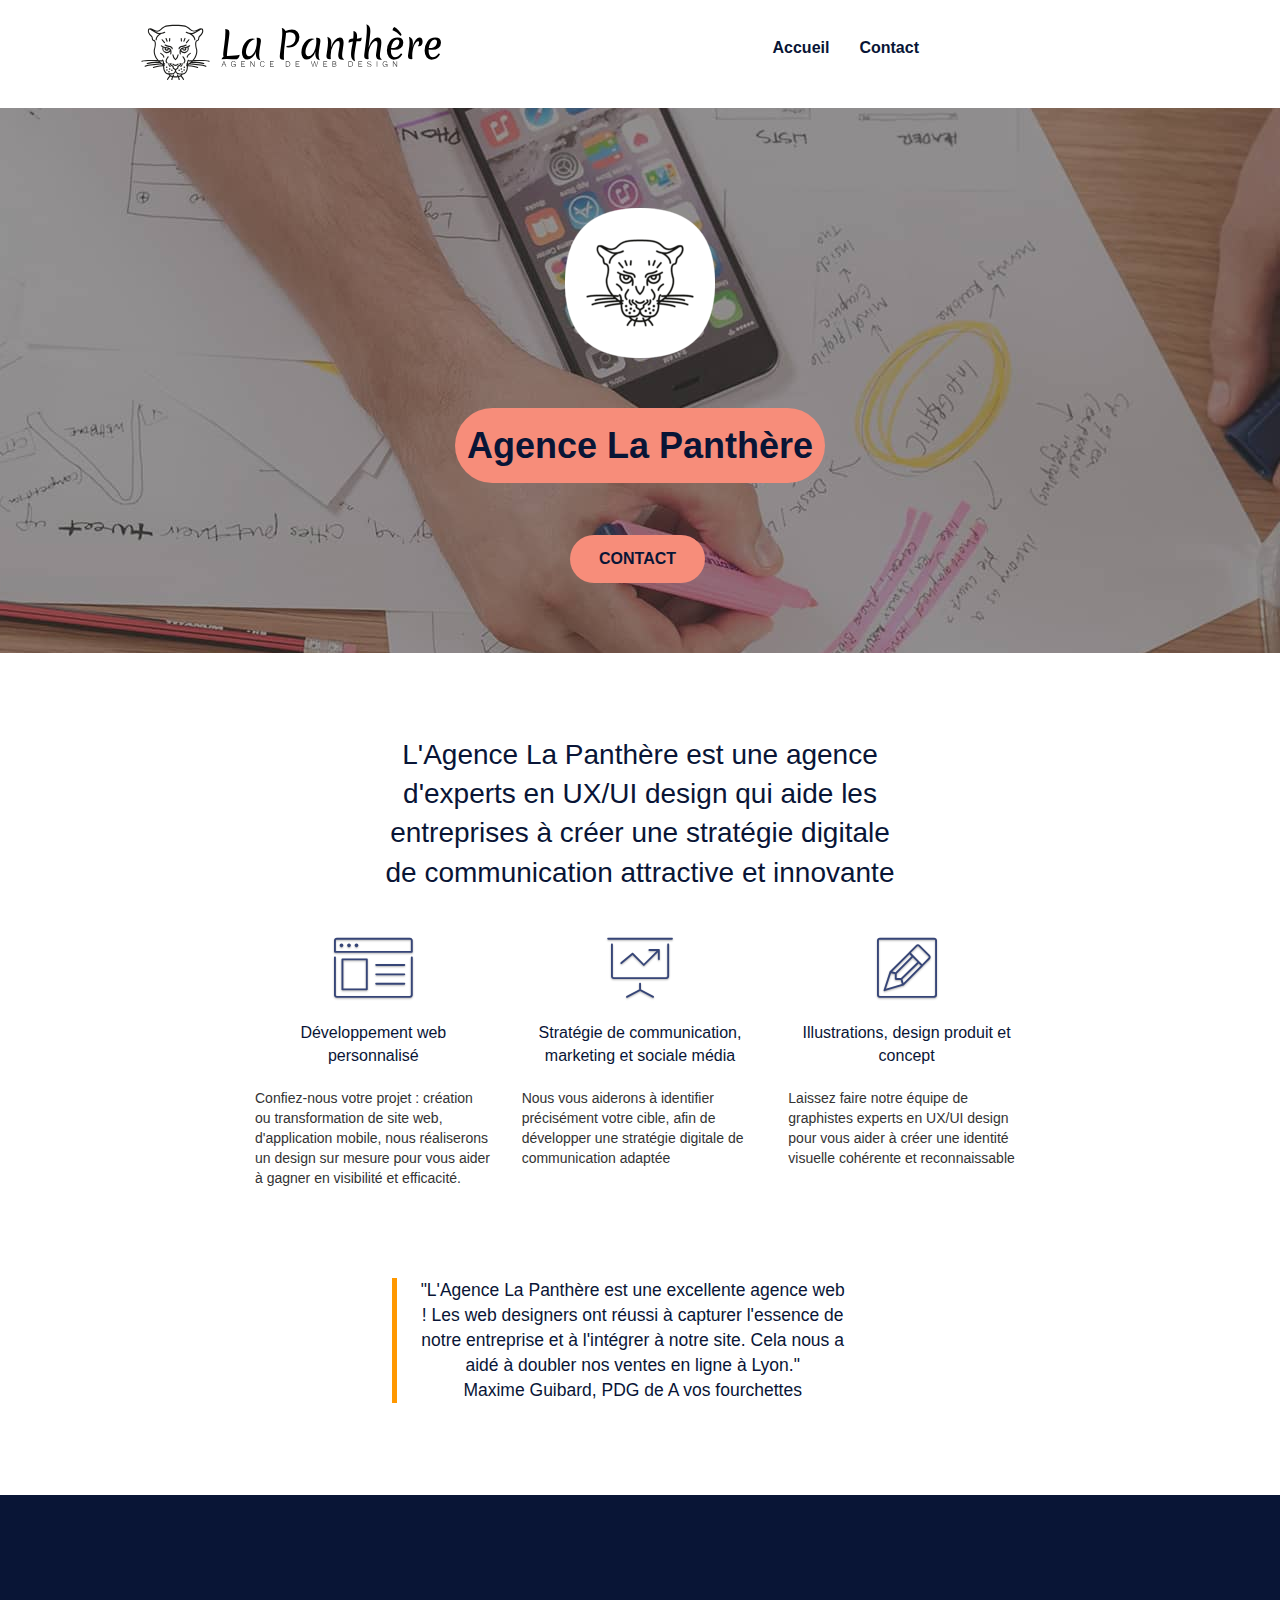
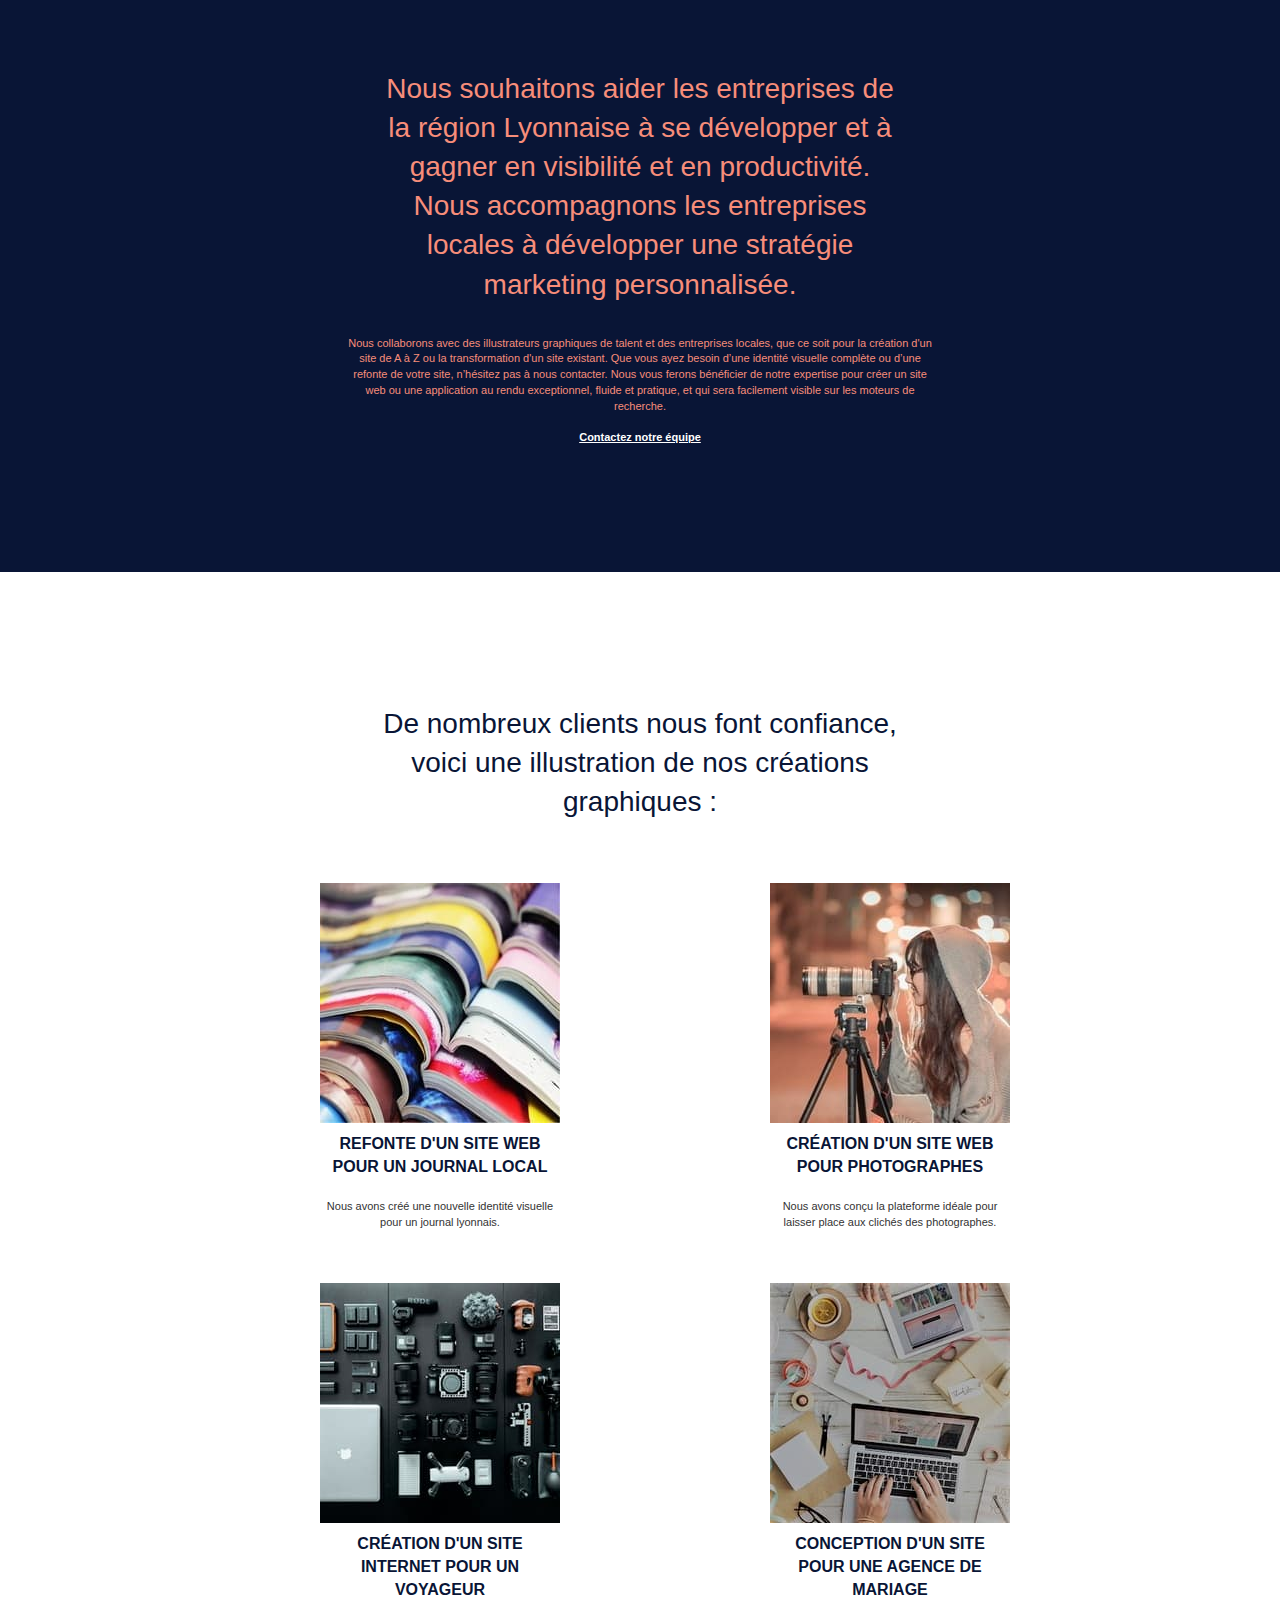
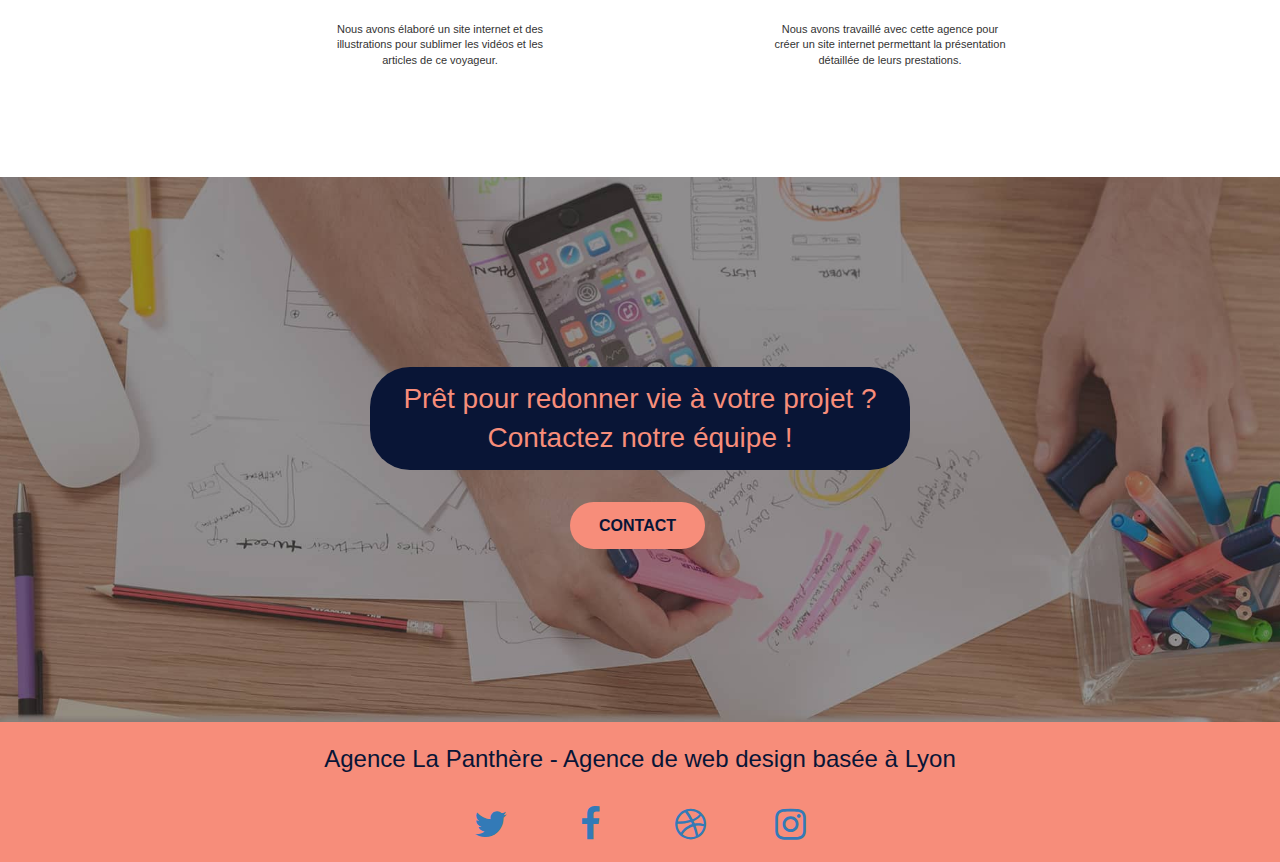
<file: index.html>
<!doctype html>
<html lang="fr">
<head>
    <meta charset="utf-8">
    
    <meta name="viewport" content="width=device-width, initial-scale=1.0, viewport-fit=cover">
    <link rel="shortcut icon" type="image/png" href="favicon.jpg">
	<meta name="robots" content="index, follow">
	<meta name="description" content="Découvrez l'Agence La Panthère à Lyon, dans le cadre de votre stratégie digitale commmunication ou marketing, entreprise spécialisée dans la création de sites internet et d'applications sur mesure. ">
    <title>Accueil - Agence de web design à Lyon - Agence La Panthère</title>

	<link rel="stylesheet" type="text/css" href="./css/bootstrap.css">
	<link rel="stylesheet" type="text/css" href="style.css">
	<link rel="stylesheet" type="text/css" href="./css/font-awesome.css">
	<link rel="stylesheet" type="text/css" href="./css/et-line.css">
	
	<script src="./js/jquery-2.1.0.js"></script>
	<script src="./js/bootstrap.js"></script>
	<script src="./js/blocs.js"></script>
	<script src="./js/jquery.touchSwipe.js" defer></script>
	<script src="./js/gmaps.js"></script>
</head>

<body>
	<header>
<div class="page-container">  
<!-- bloc-0 -->
<div class="bloc bgc-white 1-bloc" id="bloc-0">
	<div class="container bloc-sm">
		<nav class="navbar row">
			<div class="navbar-header">
				<a class="navbar-brand" href="index.html"><img src="img-compressed/agence-la-panthere-monochrome.svg" width="300" height="56", alt="Logo Agence de web design La Panthère"></a>
				<button id="nav-toggle" type="button" class="ui-navbar-toggle navbar-toggle" data-toggle="collapse" data-target=".navbar-1">
					<span class="sr-only">Toggle navigation</span><span class="icon-bar"></span>
				</button>
			</div>
			<div class="collapse navbar-collapse navbar-1 special-dropdown-nav">
				<ul class="site-navigation nav navbar-nav">
					<li>
						<a href="index.html">Accueil</a>
					</li>
					<li>
						<a href="page2.html">Contact</a>
					</li>
				</ul>
			</div>
		</nav>
</div>
	</div>
</div>
</header>
<!-- bloc-0 END -->

<!-- bloc-1-presentation -->
<main>
<div class="bloc bgc-dark-slate-blue bg-banniere d-bloc bg-t-edge bloc-bg-texture texture-paper b-parallax" id="bloc-1-hero">
	<div class="container bloc-lg">
		<div class="row tight-width-whitespace">
			<div class="logo">
				<img src="img-compressed/logo.png" width="150", class="center-block image-resize-mode" alt="logo Agence La Panthère">
				<h1>
					Agence La Panthère
				</h1>
				<div class="col-sm-12 text-center">
					<a href="page2.html" class="btn btn-atomic-tangerine btn-clean btn-rd btn-lg cta-hero">Contact</a>
				</div>
			</div>
		</div>
	</div>
</div>
<!-- bloc-1-presentation END -->

<!-- bloc-2-services -->
<section>
<div class="bloc bgc-white l-bloc" id="bloc-2-services">
	<div class="container bloc-md">
		<div class="text-title-1">
			<div class="col-sm-12 text-center">
				<h2>L'Agence La Panthère est une agence d'experts en UX/UI design qui aide les entreprises à créer une stratégie digitale de communication attractive et innovante</h2>
				<!--<img src="img-compressed/title.png" alt="texte descriptif de l'Agence">-->
			</div>
		</div>
		<div class="row voffset-lg med-width-whitespace">
			<div class="col-sm-4">
				<div class="text-center">
					<span class="et-icon-browser sm-shadow icon-dark-slate-blue icons icon-lg"></span>
				</div>
				<p class="mg-md text-center">
					Développement web personnalisé
				</p>
				<p class="text-description ">
					Confiez-nous votre projet : création ou transformation de site web, d'application mobile, nous réaliserons un design sur mesure pour vous aider à gagner en visibilité et efficacité.
				</p>
			</div>
			<div class="col-sm-4">
				<div class="text-center">
					<span class="et-icon-presentation sm-shadow icon-dark-slate-blue icons icon-lg"></span>
				</div>
				<p class="mg-md text-center">
					Stratégie de communication, marketing et sociale média 
				</p>
				<p class="text-description ">
					Nous vous aiderons à identifier précisément votre cible, afin de développer une stratégie digitale de communication adaptée 
			</div>
			<div class="col-sm-4">
				<div class="text-center">
					<span class="et-icon-edit sm-shadow icon-dark-slate-blue icons icon-lg"></span>
				</div>
				<p class="mg-md text-center">
					Illustrations, design produit et concept
				</p>
				<p class="text-description ">
					Laissez faire notre équipe de graphistes experts en UX/UI design pour vous aider à créer une identité visuelle cohérente et reconnaissable 
				</p>
			</div>
		</div>
		<div class="row voffset-lg voffset">
			<div class="col-xs-12 col-md-8 col-md-offset-2 text-center">
				<blockquote >
					<p>"L'Agence La Panthère est une excellente agence web ! Les web designers ont réussi à capturer l'essence de notre entreprise et à l'intégrer à notre site. Cela nous a aidé à doubler nos ventes en ligne à Lyon." <br> Maxime Guibard, PDG de A vos fourchettes</p>
				</blockquote>
				<!--<img src="img-compressed/citation.png" alt="Avis de Maxime Guibard sur l'Agence La Panthère, PDG de 'à vos fourchettes'">-->
			</div>
		</div>
	</div>
</div>
</section>
<!-- bloc-2-services END -->

<!-- bloc-3-what-i-do -->
<div class="bloc tc-white bgc-atomic-tangerine bg-presentation d-bloc bloc-bg-texture texture-paper b-parallax" id="bloc-3-what-i-do">
	<div class="container bloc-lg">
		<div class="row tight-width-whitespace black-background">
			<div class="col-sm-12">
				<h2 class="mg-md text-center tc-white" id="bloc-text">
					Nous souhaitons aider les entreprises de la région Lyonnaise à se développer et à gagner en visibilité et en productivité. Nous accompagnons les entreprises locales à développer une stratégie marketing personnalisée.<br>
				</h2>
				<p class="text-center white">
					Nous collaborons avec des illustrateurs graphiques de talent et des entreprises locales, que ce soit pour la création d'un site de A à Z ou la transformation d'un site existant. Que vous ayez besoin d’une identité visuelle complète ou d’une refonte de votre site, n’hésitez pas à nous contacter. Nous vous ferons bénéficier de notre expertise pour créer un site web ou une application au rendu exceptionnel, fluide et pratique, et qui sera facilement visible sur les moteurs de recherche. <br><br><a class="ltc-white bold-link" href="page2.html">Contactez notre équipe</a><br>
				</p>
			</div>
		</div>
	</div>
</div>
<!-- bloc-3-what-i-do END -->

<!-- bloc-4-portfolio -->
<div class="bloc bgc-white bg-lines-bg bg-repeat l-bloc" id="bloc-4-portfolio">
	<div class="container bloc-lg">
		<div class="text-title-2">
			<div class="text-presentation">
				<h2>De nombreux clients nous font confiance, <br> voici une illustration de nos créations graphiques :</h2>
			</div>
		</div>
		<div class="row tight-width-whitespace portfolio-row">
			<div class="col-sm-6">
				<a href="#" data-lightbox="img-compressed/1.jpg" data-gallery-id="gallery-1" data-caption="Refonte d'un site web pour un journal local" data-frame="snapshot-lb">
					<picture>
						<source type="image/svg+xml" srcset="img-compressed/1.jpg" 240>
						<source type="image/webp" srcset="img-compressed/1.webp" 240>
					<img src="img-compressed/1.jpg" width="240" heigth="240" alt="Magazines ouverts" class="img-responsive portfolio-thumb"></a>
				</picture>
				<h3 class="mg-md text-center">
					Refonte d'un site web pour un journal local
				</h3>
				<p class="text-center">
					Nous avons créé une nouvelle identité visuelle pour un journal lyonnais.
				</p>
			</div>
			<div class="col-sm-6">
				<a href="#" data-lightbox="img-compressed/2.jpg" data-gallery-id="gallery-1" data-caption="Création d'un site web pour photographes" data-frame="snapshot-lb">
					<picture>
						<source type="image/svg+xml" srcset="img-compressed/2.jpg" 240>
						<source type="image/webp" srcset="img-compressed/2.webp" 240>
						<img src="img-compressed/2.jpg" width="240" heigth="240" alt="Photographe avec son appareil photo" class="img-responsive portfolio-thumb"></a>
					</picture>
					
				<h3 class="mg-md text-center">
					Création d'un site web pour photographes
				</h3>
				<p class="text-center">
					Nous avons conçu la plateforme idéale pour laisser place aux clichés des photographes.
				</p>
			</div>
		</div>
		<div class="row tight-width-whitespace portfolio-row">
			<div class="col-sm-6">
				<a href="#" data-lightbox="img-compressed/3.png" data-gallery-id="gallery-1" data-caption="Création d'un site internet pour un voyageur" data-frame="snapshot-lb">
					<picture>
						<source type="image/svg+xml" srcset="img-compressed/3.jpg" 240>
						<source type="image/webp" srcset="img-compressed/3.webp" 240>
						<img src="img-compressed/3.jpg" width="240" heigth="240" alt="Kit d'accessoires photo et vidéo d'un voyageur" class="img-responsive portfolio-thumb"></a>
					</picture>
				<h3 class="mg-md text-center">
					Création d'un site internet pour un voyageur
				</h3>
				<p class="text-center">
					Nous avons élaboré un site internet et des illustrations pour sublimer les vidéos et les articles de ce voyageur.
				</p>
			</div>
			<div class="col-sm-6">
				<a href="#" data-lightbox="img-compressed/4.png" data-gallery-id="gallery-1" data-caption="Conception d'un site pour une agence de mariage" data-frame="snapshot-lb">
					<picture>
						<source type="image/svg+xml" srcset="img-compressed/4.jpg" 240>
						<source type="image/webp" srcset="img-compressed/4.webp" 240>
						<img src="img-compressed/4.jpg" width="240" heigth="240" alt="Bureau de l'agence de mariage" class="img-responsive portfolio-thumb"></a>
					</picture>
				<h3 class="mg-md text-center">
					Conception d'un site pour une agence de mariage
				</h3>
				<p class="text-center">
					Nous avons travaillé avec cette agence pour créer un site internet permettant la présentation détaillée de leurs prestations.
				</p>
			</div>
		</div>
	</div>
</div>
<!-- bloc-4-portfolio END -->

<!-- bloc-5-cta -->
<div class="bloc bgc-dark-slate-blue bg-banniere d-bloc bloc-bg-texture texture-paper" id="bloc-5-cta">
	<div class="container bloc-lg">
		<div class="row">
			<h2 class="modif-mg-md text-center tc-white">
				Prêt pour redonner vie à votre projet ? <br> Contactez notre équipe !
			</h2>
			<div class="col-sm-12 text-center">
				<a href="page2.html" class="btn btn-atomic-tangerine btn-clean btn-rd btn-lg cta-hero">Contact</a>
			</div>
		</div>
	</div>
</div>
</main>
<!-- bloc-5-cta END -->

<!-- Footer - bloc-8 -->
<footer>
<div class="bloc bgc-atomic-tangerine d-bloc" id="bloc-8">
	<div class="container bloc-sm">
		<div class="row">
			<div class="col-sm-12">
				<p class="text-center white">
					Agence La Panthère - Agence de web design basée à Lyon<br>
				</p>
				<div class="row row-no-gutters social">
					<div class="col-sm-3">
						<div class="text-center">
							<a class="social" href="https://twitter.com/?lang=fr" alt="Logo Twitter"><span class="fa fa-twitter icon-md" ></span></a>
						</div>
					</div>
					<div class="col-sm-3">
						<div class="text-center">
							<a class="social" href="https://fr-fr.facebook.com/" alt="Logo Facebook"><span class="fa fa-facebook icon-md"></span></a>
						</div>
					</div>
					<div class="col-sm-3">
						<div class="text-center">
							<a class="social" href="https://dribbble.com/" alt="Logo Dribble"><span class="fa fa-dribbble icon-md"></span></a>
						</div>
					</div>
					<div class="col-sm-3">
						<div class="text-center">
							<a class="social" href="https://www.instagram.com/?hl=fr" alt="Logo Instagram"><span class="fa fa-instagram icon-md"></span></a>
						</div>
					</div>
				</div>
			</div>
		</div>
	</div>
</div>
</footer>
<!-- Footer - bloc-8 END -->

</div>
<!-- Principal conteneur END -->
    

</body>
</html>
</file>
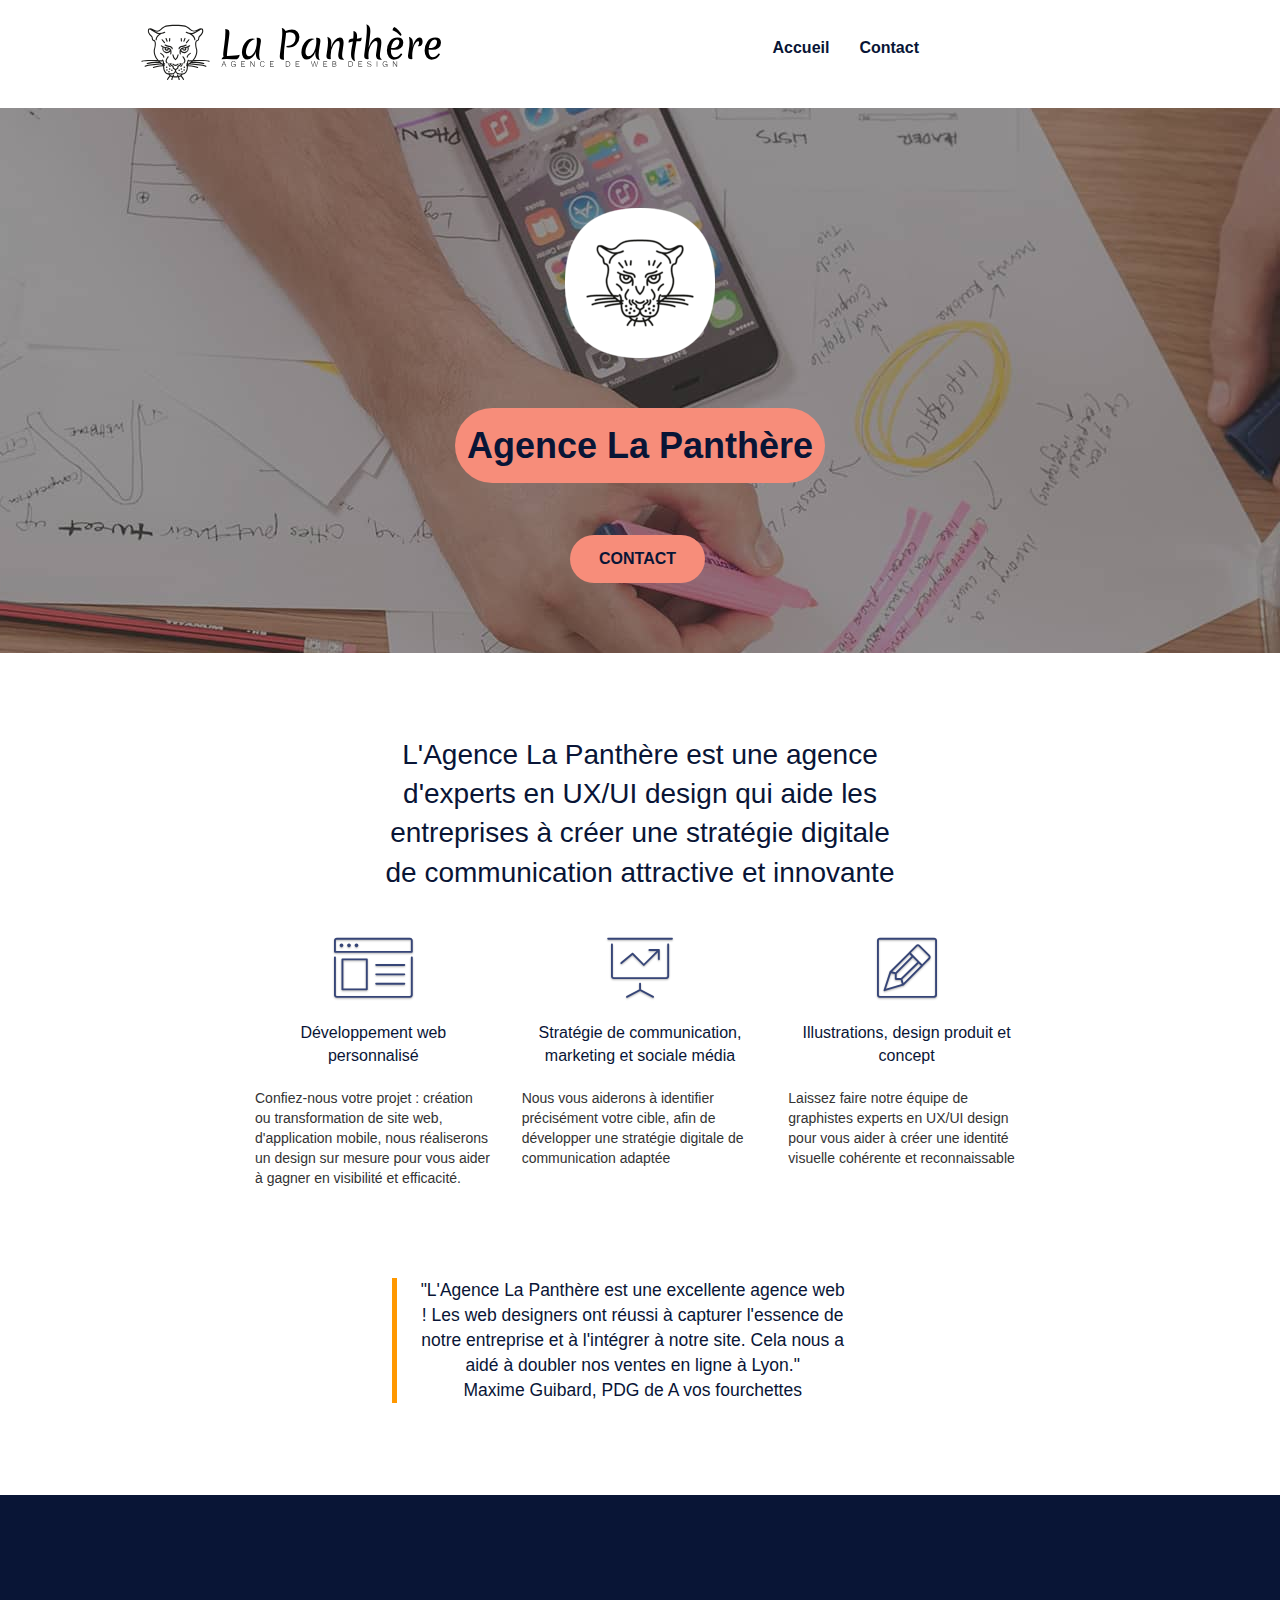
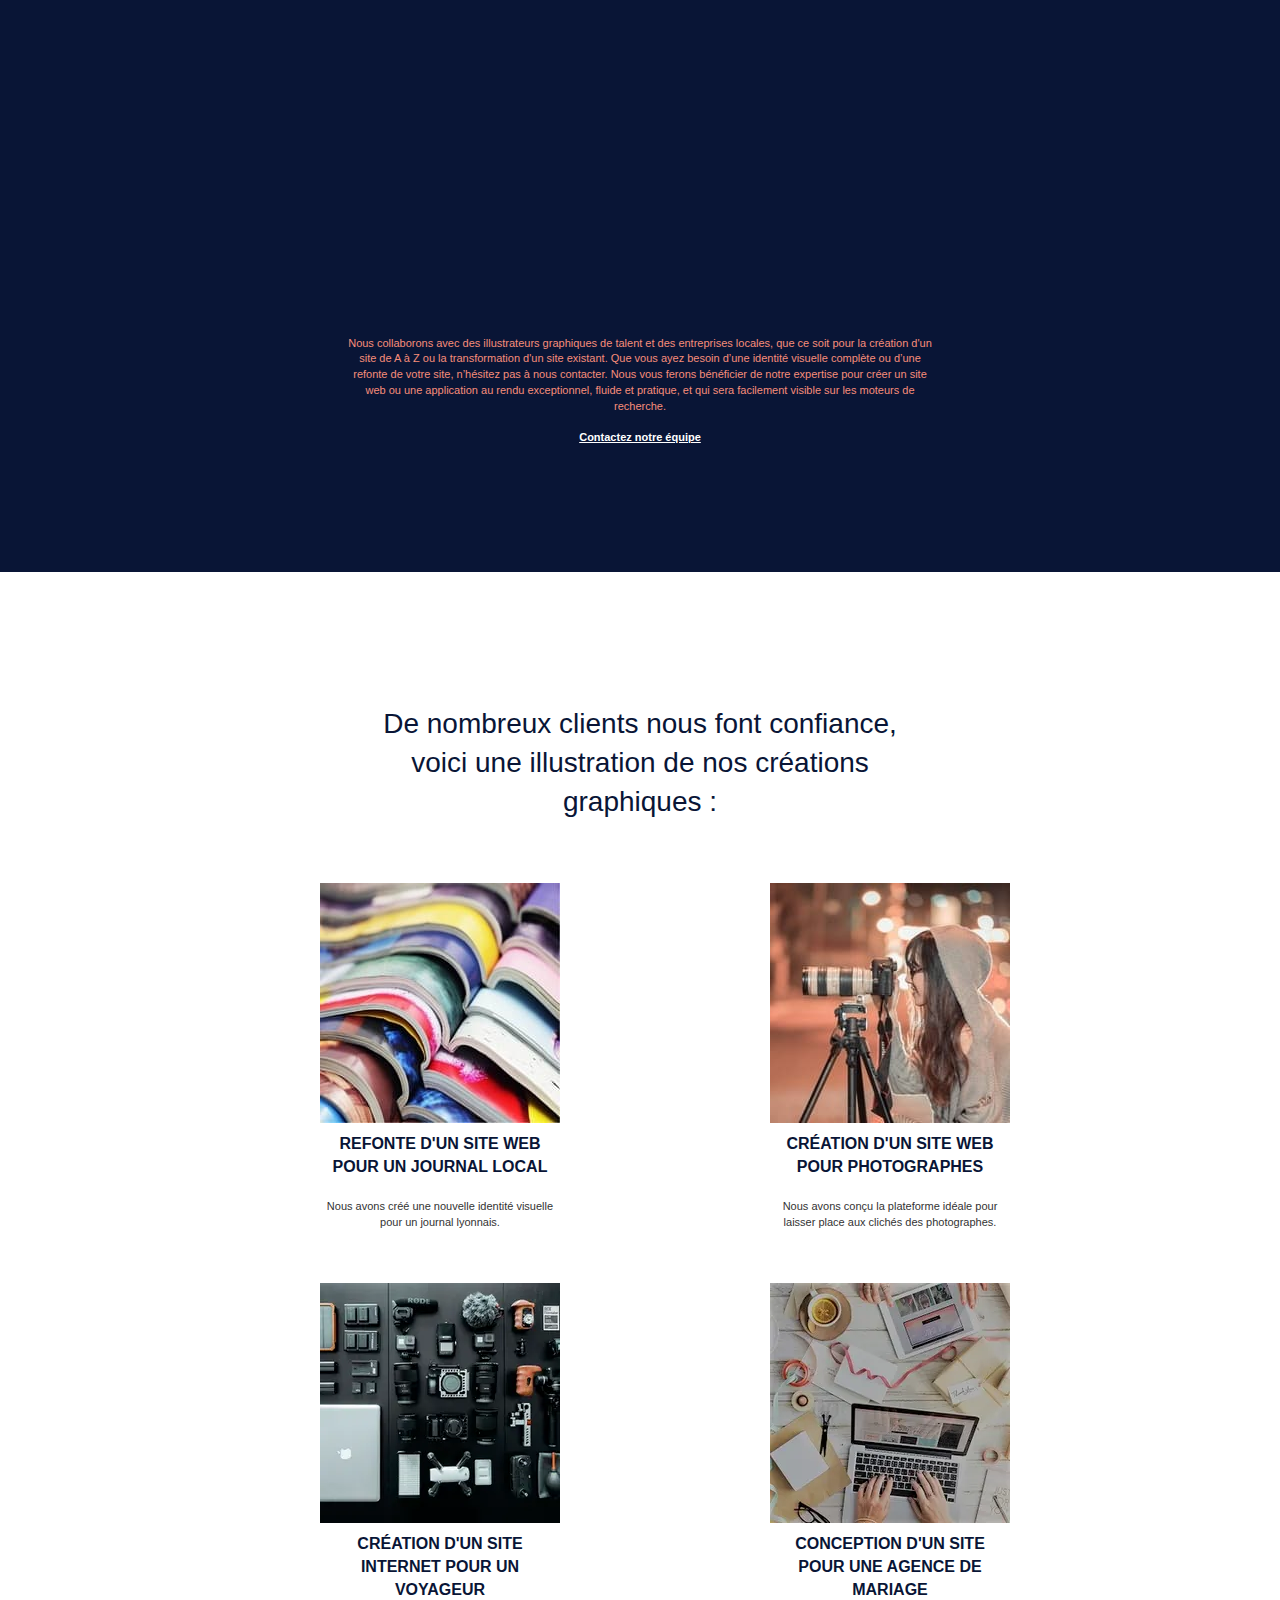
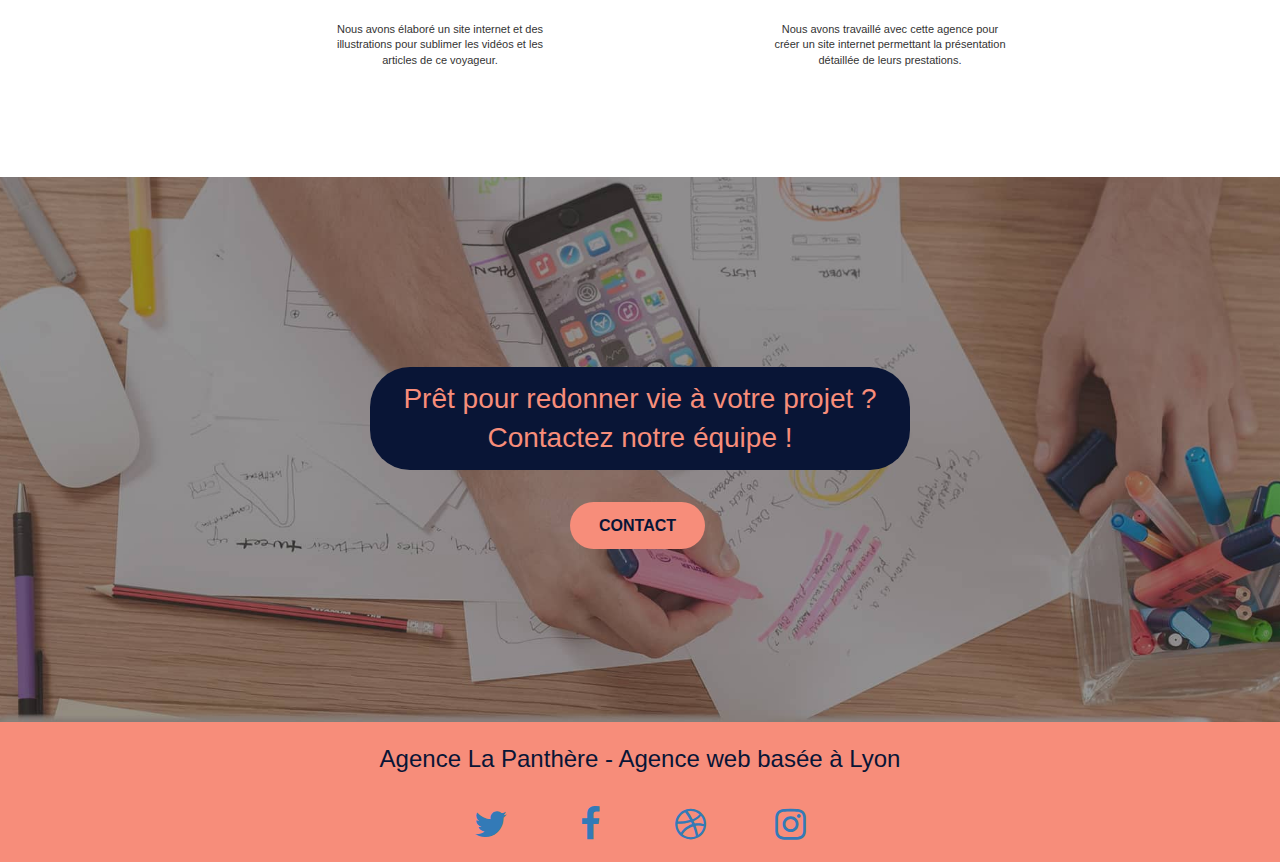
<file: agencelapanthere.html>
<!doctype html>
<html lang="fr">
<head>
    <meta charset="utf-8">
    
    <meta name="viewport" content="width=device-width, initial-scale=1.0, viewport-fit=cover">
    <link rel="shortcut icon" type="image/png" href="favicon.jpg">
	<meta name="robots" content="index, follow">
	<meta name="description" content="Découvrez l'Agence La Panthère à Lyon, dans le cadre de votre stratégie digitale commmunication ou marketing, entreprise spécialisée dans la création de sites internet et d'applications sur mesure. ">
    <title>Accueil - Agence de web design à Lyon - Agence La Panthère</title>

	<link rel="stylesheet" type="text/css" href="./css/bootstrap.css">
	<link rel="stylesheet" type="text/css" href="style.css">
	<link rel="stylesheet" type="text/css" href="./css/font-awesome.css">
	<link rel="stylesheet" type="text/css" href="./css/et-line.css">
	
	<script src="./js/jquery-2.1.0.js"></script>
	<script src="./js/bootstrap.js"></script>
	<script src="./js/blocs.js"></script>
	<script src="./js/jquery.touchSwipe.js" defer></script>
	<script src="./js/gmaps.js"></script>
</head>

<body>
	<header>
<div class="page-container">  
<!-- bloc-0 -->
<div class="bloc bgc-white 1-bloc" id="bloc-0">
	<div class="container bloc-sm">
		<nav class="navbar row">
			<div class="navbar-header">
				<a class="navbar-brand" href="index.html"><img src="img-compressed/agence-la-panthere-monochrome.svg" width="300px" height="56px", alt="Logo Agence de web design La Panthère"></a>
				<button id="nav-toggle" type="button" class="ui-navbar-toggle navbar-toggle" data-toggle="collapse" data-target=".navbar-1">
					<span class="sr-only">Toggle navigation</span><span class="icon-bar"></span>
				</button>
			</div>
			<div class="collapse navbar-collapse navbar-1 special-dropdown-nav">
				<ul class="site-navigation nav navbar-nav">
					<li>
						<a href="index.html">Accueil</a>
					</li>
					<li>
						<a href="page2.html">Contact</a>
					</li>
				</ul>
			</div>
		</nav>
</div>
	</div>
</div>
</header>
<!-- bloc-0 END -->

<!-- bloc-1-presentation -->
<main>
<div class="bloc bgc-dark-slate-blue bg-banniere d-bloc bg-t-edge bloc-bg-texture texture-paper b-parallax" id="bloc-1-hero">
	<div class="container bloc-lg">
		<div class="row tight-width-whitespace">
			<div class="logo">
				<img src="img-compressed/logo.png" width="150px", class="center-block image-resize-mode" alt="logo Agence La Panthère">
				<h1>
					Agence La Panthère
				</h1>
				<div class="text-center">
					<a href="page2.html" class="btn btn-lg btn-clean btn-rd cta-hero btn-atomic-tangerine" id="cta-hero">Contact</a>
				</div>
			</div>
		</div>
	</div>
</div>
<!-- bloc-1-presentation END -->

<!-- bloc-2-services -->
<section>
<div class="bloc bgc-white l-bloc" id="bloc-2-services">
	<div class="container bloc-md">
		<div class="text-title-1">
			<div class="col-sm-12 text-center">
				<h2>L'Agence La Panthère est une agence d'experts en UX/UI design qui aide les entreprises à créer une stratégie digitale de communication attractive et innovante</h2>
				<!--<img src="img-compressed/title.png" alt="texte descriptif de l'Agence">-->
			</div>
		</div>
		<div class="row voffset-lg med-width-whitespace">
			<div class="col-sm-4">
				<div class="text-center">
					<span class="et-icon-browser sm-shadow icon-dark-slate-blue icons icon-lg"></span>
				</div>
				<p class="mg-md text-center">
					Développement web personnalisé
				</p>
				<p class="text-description ">
					Confiez-nous votre projet : création ou transformation de site web, d'application mobile, nous réaliserons un design sur mesure pour vous aider à gagner en visibilité et efficacité.
				</p>
			</div>
			<div class="col-sm-4">
				<div class="text-center">
					<span class="et-icon-presentation sm-shadow icon-dark-slate-blue icons icon-lg"></span>
				</div>
				<p class="mg-md text-center">
					Stratégie de communication, marketing et sociale média 
				</p>
				<p class="text-description ">
					Nous vous aiderons à identifier précisément votre cible, afin de développer une stratégie digitale de communication adaptée 
			</div>
			<div class="col-sm-4">
				<div class="text-center">
					<span class="et-icon-edit sm-shadow icon-dark-slate-blue icons icon-lg"></span>
				</div>
				<p class="mg-md text-center">
					Illustrations, design produit et concept
				</p>
				<p class="text-description ">
					Laissez faire notre équipe de graphistes experts en UX/UI design pour vous aider à créer une identité visuelle cohérente et reconnaissable 
				</p>
			</div>
		</div>
		<div class="row voffset-lg voffset">
			<div class="col-xs-12 col-md-8 col-md-offset-2 text-center">
				<blockquote >
					<p>"L'Agence La Panthère est une excellente agence web ! Les web designers ont réussi à capturer l'essence de notre entreprise et à l'intégrer à notre site. Cela nous a aidé à doubler nos ventes en ligne à Lyon." <br> Maxime Guibard, PDG de A vos fourchettes</p>
				</blockquote>
				<!--<img src="img-compressed/citation.png" alt="Avis de Maxime Guibard sur l'Agence La Panthère, PDG de 'à vos fourchettes'">-->
			</div>
		</div>
	</div>
</div>
</section>
<!-- bloc-2-services END -->

<!-- bloc-3-what-i-do -->
<div class="bloc tc-white bgc-atomic-tangerine bg-presentation d-bloc bloc-bg-texture texture-paper b-parallax" id="bloc-3-what-i-do">
	<div class="container bloc-lg">
		<div class="row tight-width-whitespace black-background">
			<div class="col-sm-12">
				<h2 class="mg-md text-center tc-white">
					Nous souhaitons aider les entreprises de la région Lyonnaise à se développer et à gagner en visibilité et en productivité. Nous accompagnons les entreprises locales à développer une stratégie marketing personnalisée.<br>
				</h2>
				<p class="text-center white">
					Nous collaborons avec des illustrateurs graphiques de talent et des entreprises locales, que ce soit pour la création d'un site de A à Z ou la transformation d'un site existant. Que vous ayez besoin d’une identité visuelle complète ou d’une refonte de votre site, n’hésitez pas à nous contacter. Nous vous ferons bénéficier de notre expertise pour créer un site web ou une application au rendu exceptionnel, fluide et pratique, et qui sera facilement visible sur les moteurs de recherche. <br><br><a class="ltc-white bold-link" href="page2.html">Contactez notre équipe</a><br>
				</p>
			</div>
		</div>
	</div>
</div>
<!-- bloc-3-what-i-do END -->

<!-- bloc-4-portfolio -->
<div class="bloc bgc-white bg-lines-bg bg-repeat l-bloc" id="bloc-4-portfolio">
	<div class="container bloc-lg">
		<div class="text-title-2">
			<div class="text-presentation">
				<h2>De nombreux clients nous font confiance, <br> voici une illustration de nos créations graphiques :</h2>
			</div>
		</div>
		<div class="row tight-width-whitespace portfolio-row">
			<div class="col-sm-6">
				<a href="#" data-lightbox="img-compressed/1.jpg" data-gallery-id="gallery-1" data-caption="Refonte d'un site web pour un journal local" data-frame="snapshot-lb">
					<picture>
						<source type="image/svg+xml" srcset="img-compressed/1.jpg" 270px>
						<source type="image/webp" srcset="img-compressed/1.webp" 270px>
					<img src="img-compressed/1.jpg" alt="Magazines ouverts" class="img-responsive portfolio-thumb"></a>
				</picture>
				<h3 class="mg-md text-center">
					Refonte d'un site web pour un journal local
				</h3>
				<p class="text-center">
					Nous avons créé une nouvelle identité visuelle pour un journal lyonnais.
				</p>
			</div>
			<div class="col-sm-6">
				<a href="#" data-lightbox="img-compressed/2.jpg" data-gallery-id="gallery-1" data-caption="Création d'un site web pour photographes" data-frame="snapshot-lb">
					<picture>
						<source type="image/svg+xml" srcset="img-compressed/2.jpg" 270px>
						<source type="image/webp" srcset="img-compressed/2.webp" 270px>
						<img src="img-compressed/2.jpg" alt="Photographe avec son appareil photo" class="img-responsive portfolio-thumb"></a>
					</picture>
					
				<h3 class="mg-md text-center">
					Création d'un site web pour photographes
				</h3>
				<p class="text-center">
					Nous avons conçu la plateforme idéale pour laisser place aux clichés des photographes.
				</p>
			</div>
		</div>
		<div class="row tight-width-whitespace portfolio-row">
			<div class="col-sm-6">
				<a href="#" data-lightbox="img-compressed/3.png" data-gallery-id="gallery-1" data-caption="Création d'un site internet pour un voyageur" data-frame="snapshot-lb">
					<picture>
						<source type="image/png+xml" srcset="img-compressed/3.jpg" 270px>
						<source type="image/webp" srcset="img-compressed/3.webp" 270px>
						<img src="img-compressed/3.png" alt="Kit d'accessoires photo et vidéo d'un voyageur" class="img-responsive portfolio-thumb"></a>
					</picture>
				<h3 class="mg-md text-center">
					Création d'un site internet pour un voyageur
				</h3>
				<p class="text-center">
					Nous avons élaboré un site internet et des illustrations pour sublimer les vidéos et les articles de ce voyageur.
				</p>
			</div>
			<div class="col-sm-6">
				<a href="#" data-lightbox="img-compressed/4.png" data-gallery-id="gallery-1" data-caption="Conception d'un site pour une agence de mariage" data-frame="snapshot-lb">
					<picture>
						<source type="image/png+xml" srcset="img-compressed/4.jpg" 270px>
						<source type="image/webp" srcset="img-compressed/4.webp" 270px>
						<img src="img-compressed/4.png" alt="Bureau de l'agence de mariage" class="img-responsive portfolio-thumb"></a>
					</picture>
				<h3 class="mg-md text-center">
					Conception d'un site pour une agence de mariage
				</h3>
				<p class="text-center">
					Nous avons travaillé avec cette agence pour créer un site internet permettant la présentation détaillée de leurs prestations.
				</p>
			</div>
		</div>
	</div>
</div>
<!-- bloc-4-portfolio END -->

<!-- bloc-5-cta -->
<div class="bloc bgc-dark-slate-blue bg-banniere d-bloc bloc-bg-texture texture-paper" id="bloc-5-cta">
	<div class="container bloc-lg">
		<div class="row">
			<h2 class="modif-mg-md text-center tc-white">
				Prêt pour redonner vie à votre projet ? <br> Contactez notre équipe !
			</h2>
			<div class="col-sm-12 text-center">
				<a href="page2.html" class="btn btn-atomic-tangerine btn-clean btn-rd btn-lg cta-hero">Contact</a>
			</div>
		</div>
	</div>
</div>
</main>
<!-- bloc-5-cta END -->

<!-- Footer - bloc-8 -->
<footer>
<div class="bloc bgc-atomic-tangerine d-bloc" id="bloc-8">
	<div class="container bloc-sm">
		<div class="row">
			<div class="col-sm-12">
				<p class="text-center white">
					Agence La Panthère - Agence web basée à Lyon<br>
				</p>
				<div class="row row-no-gutters social">
					<div class="col-sm-3">
						<div class="text-center">
							<a class="social" href="Lien Twitter" alt="Logo Twitter"><span class="fa fa-twitter icon-md" ></span></a>
						</div>
					</div>
					<div class="col-sm-3">
						<div class="text-center">
							<a class="social" href="Lien Facebook" alt="Logo Facebook"><span class="fa fa-facebook icon-md"></span></a>
						</div>
					</div>
					<div class="col-sm-3">
						<div class="text-center">
							<a class="social" href="Lien Dribble" alt="Logo Dribble"><span class="fa fa-dribbble icon-md"></span></a>
						</div>
					</div>
					<div class="col-sm-3">
						<div class="text-center">
							<a class="social" href="Lien Instagram" alt="Logo Instagram"><span class="fa fa-instagram icon-md"></span></a>
						</div>
					</div>
				</div>
			</div>
		</div>
	</div>
</div>
</footer>
<!-- Footer - bloc-8 END -->

</div>
<!-- Principal conteneur END -->
    

</body>
</html>
</file>
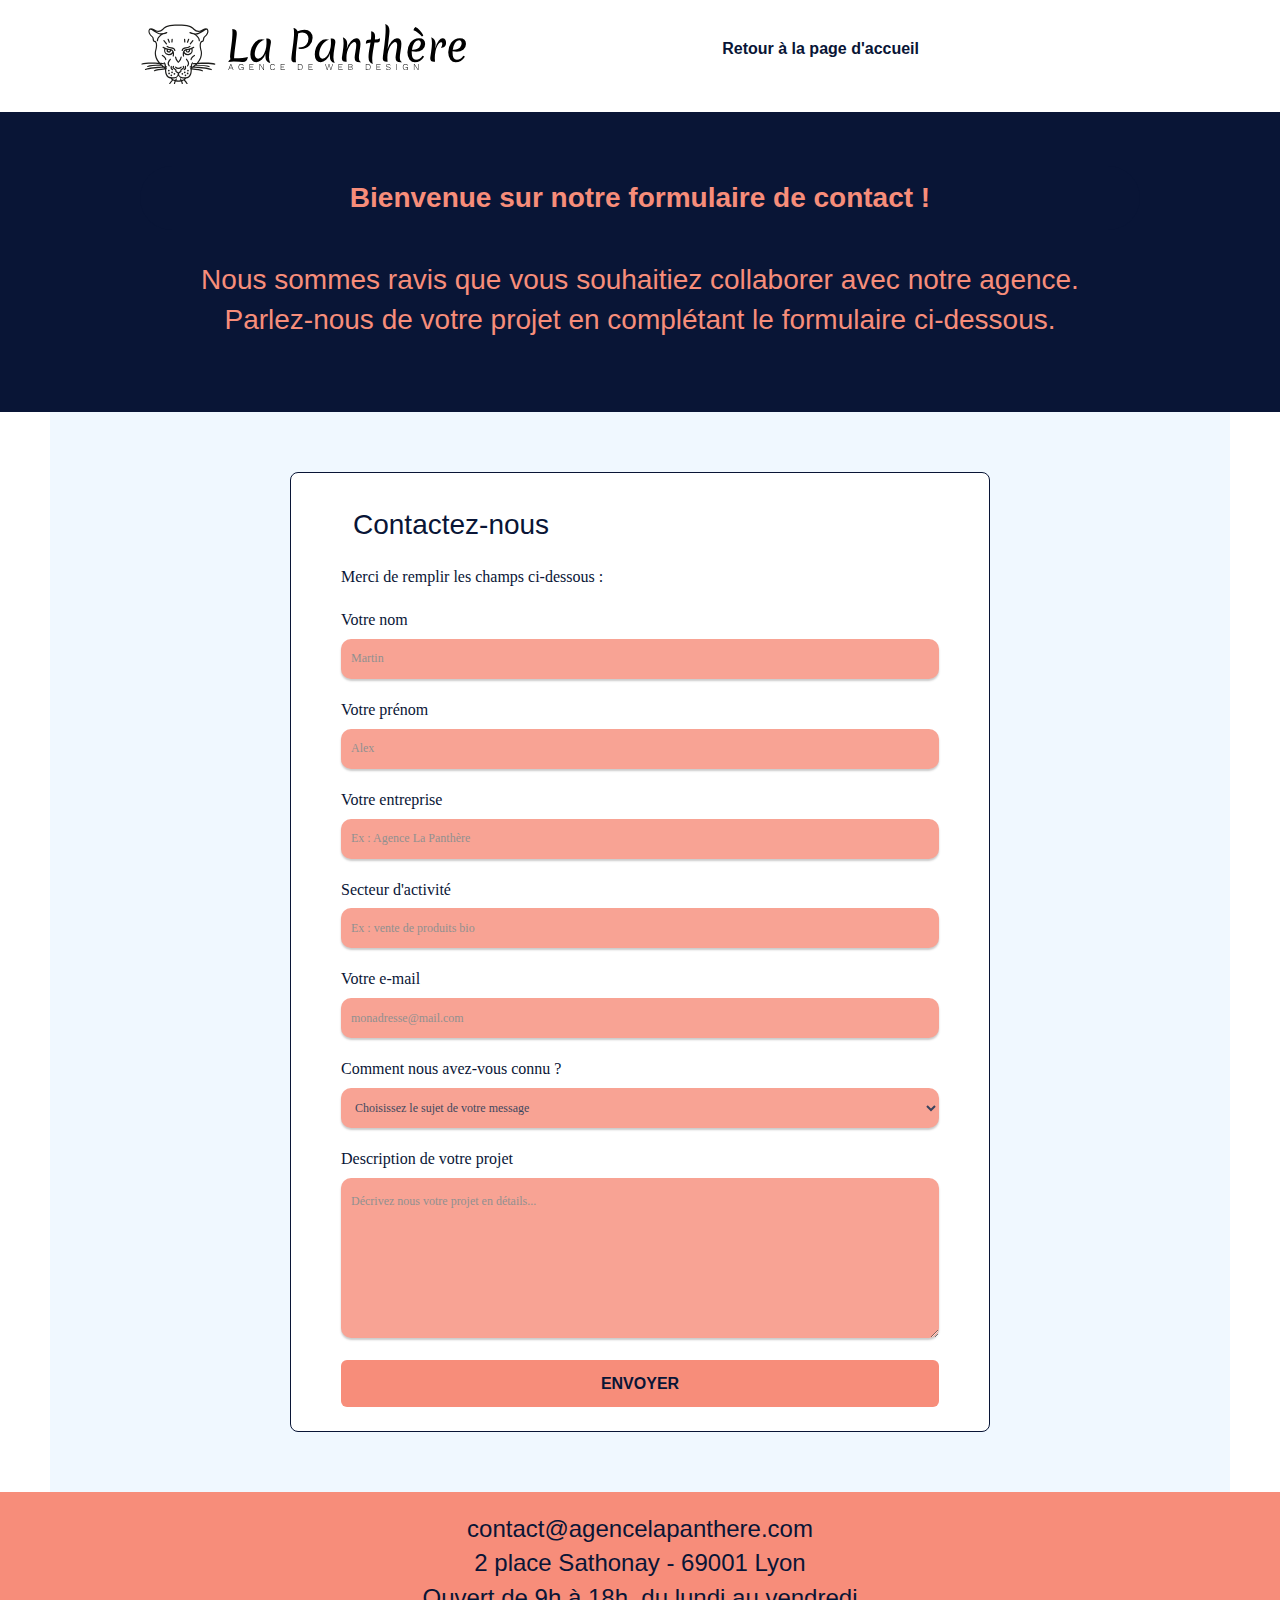
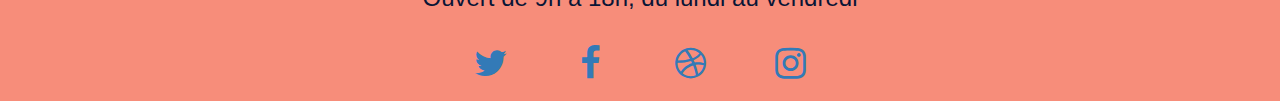
<file: page2.html>
<!doctype html>
<html lang="fr">
<head>
    <meta charset="utf-8">
    <meta name="description" content="">
    <meta name="viewport" content="width=device-width, initial-scale=1.0, viewport-fit=cover">
    <link rel="shortcut icon" type="image/png" href="favicon.jpg">
	<meta name="robots" content="index, follow">
	<meta name="description" content="Découvrez l'Agence La Panthère à Lyon, dans le cadre de votre stratégie digitale commmunication ou marketing, entreprise spécialisée dans la création de sites internet et d'applications sur mesure. ">
    
	<link rel="stylesheet" type="text/css" href="./css/bootstrap.css">
	<link rel="stylesheet" type="text/css" href="style.css">
	<link rel="stylesheet" type="text/css" href="./css/font-awesome.css">
	<link rel="stylesheet" type="text/css" href="./css/et-line.css">
	
	<script src="./js/jquery-2.1.0.js"></script>
	<script src="./js/bootstrap.js"></script>
	<script src="./js/blocs.js"></script>
	<script src="./js/jqBootstrapValidation.js"></script>
	<script src="./js/formHandler.js"></script>
    <title>Contact Agence La Panthère, Agence de web design à Lyon</title>  
</head>


<body>
	<header>
<!-- Principal conteneur -->
<div class="page-container">
    
<!-- bloc-0 -->
<div class="bloc bgc-white l-bloc " id="bloc-0">
	<div class="container bloc-sm">
		<nav class="navbar row">
			<div class="navbar-header">
				<a class="navbar-brand navbar-brand-page2" href="index.html"><img src="img/agence-la-panthere-monochrome.svg" alt="Logo Agence La Panthère" height="60" /></a>
				<button id="nav-toggle" type="button" class="ui-navbar-toggle navbar-toggle" data-toggle="collapse" data-target=".navbar-1">
					<span class="sr-only">Toggle navigation</span><span class="icon-bar"></span><span class="icon-bar"></span><span class="icon-bar"></span>
				</button>
			</div>
			<div class="collapse navbar-collapse navbar-1 special-dropdown-nav">
				<ul class="site-navigation nav navbar-nav">
					<li>
						<a href="index.html">Retour à la page d'accueil</a>
					</li>
				</ul>
			</div>
		</nav>
	</div>
</div>
</header>
<!-- bloc-0 END -->

<!-- bloc-6 -->
<main>
<div class="bloc bg-dots-bg bg-repeat bgc-atomic-tangerine d-bloc bloc-bg-texture texture-paper" id="bloc-6">
	<div class="container bloc-lg">
		<div class="row">
			<div class="col-sm-12">
				<h1 class="text-center hero-bloc-text tc-white">
					Bienvenue sur notre formulaire de contact !
				</h1>
				<p class="text-center mg-lg tc-white tight-width-whitespace">
					Nous sommes ravis que vous souhaitiez collaborer avec notre agence.<br>
					Parlez-nous de votre projet en complétant le formulaire ci-dessous.
				</p>
			</div>
		</div>
	</div>
</div>
<!-- bloc-6 END -->

<!-- bloc-7 -->
<div class="bloc bgc-white l-bloc" id="bloc-7">
	<div class="section-formulaire">
		<div class="formulaire">
			<h2>Contactez-nous</h2>
			<p>Merci de remplir les champs ci-dessous :</p>
			<!--<div class="col-sm-6">
				<form id="form_1" novalidate success-msg="Your message has been sent." fail-msg="Sorry it seems that our mail server is not responding, Sorry for the inconvenience!">
				-->
			<form action="/page-traitement-donnees" method="">
			<div>
				<label for="nom">Votre nom</label>
				<input type="text" id="nom" name="nom" placeholder="Martin" required>
			</div>
			<div>
				<label for="prénom">Votre prénom</label>
				<input type="text" id="prénom" name="prénom" placeholder="Alex" required>
			</div>
			<div>
				<label for="entreprise">Votre entreprise</label>
				<input type="text" id="entreprise" name="entreprise" placeholder="Ex : Agence La Panthère" required>
			</div>
			<div>
				<label for="activité">Secteur d'activité</label>
				<input type="text" id="activité" name="activité" placeholder="Ex : vente de produits bio" required>
			</div>
			<div>
				<label for="email">Votre e-mail</label>
				<input type="email" id="email" name="email" placeholder="monadresse@mail.com" required>
			</div>
			<div>
				<label for="origine">Comment nous avez-vous connu ?</label>
				<select name="origine" id="origine" required>
					<option value="" disabled selected hidden>Choisissez le sujet de votre message</option>
					<option value="moteur de recherche">Moteur de recherche</option>
					<option value="ami">Par un(e) ami(e)</option>
					<option value="lien">Lien d'un autre site web</option>
					<option value="autre">Autre...</option>
				 </select>
			  </div>
			  <div>
				<label for="projet">Description de votre projet</label>
				<textarea id="projet" name="projet" placeholder="Décrivez nous votre projet en détails..." required></textarea>
			  </div>
			  <a href="mailto:contact@agencelapanthere.com" id="btn-page2" class="bloc-button btn btn-lg btn-block cta-hero btn-atomic-tangerine" type="submit">Envoyer</a>
			</form>
		</div>
	</div>
</div>
				
		</div>
	</div>
</div>
<!-- bloc-7 END -->

<!-- ScrollToTop Button -->
<a class="bloc-button btn btn-d scrollToTop" onclick="scrollToTarget('1')"><span class="fa fa-chevron-up"></span></a>
<!-- ScrollToTop Button END-->
</main>

<!-- Footer - bloc-8 -->
<footer>
<div class="bloc bgc-atomic-tangerine d-bloc" id="bloc-8">
	<div class="container bloc-sm">
		<div class="row">
			<div class="col-sm-12">
				<p class="text-center white">contact@agencelapanthere.com<br>2 place Sathonay - 69001 Lyon<br>Ouvert de 9h à 18h, du lundi au vendredi<br></p>
				<div class="row row-no-gutters social">
					<div class="col-sm-3">
						<div class="text-center">
							<a class="social" href="https://twitter.com/?lang=fr" alt="Logo Twitter"><span class="fa fa-twitter icon-md" ></span></a>
						</div>
					</div>
					<div class="col-sm-3">
						<div class="text-center">
							<a class="social" href="https://fr-fr.facebook.com/" alt="Logo Facebook"><span class="fa fa-facebook icon-md"></span></a>
						</div>
					</div>
					<div class="col-sm-3">
						<div class="text-center">
							<a class="social" href="https://dribbble.com/" alt="Logo Dribble"><span class="fa fa-dribbble icon-md"></span></a>
						</div>
					</div>
					<div class="col-sm-3">
						<div class="text-center">
							<a class="social" href="https://www.instagram.com/?hl=fr" alt="Logo Instagram"><span class="fa fa-instagram icon-md"></span></a>
						</div>
					</div>
				</div>
			</div>
		</div>
	</div>
</div>
</footer>
<!-- Footer - bloc-8 END -->
</div>
<!-- Principal conteneur END -->
</body>
</html>
</file>
<file: style.css>
body {
    margin: 0;
    padding: 0;
    background: #FFF;
    overflow-x: hidden;
    -webkit-font-smoothing: antialiased;
    -moz-osx-font-smoothing: grayscale;
}

a,
button {
    transition: all .3s ease-in-out;
    outline: none!important;
}

a:hover {
    text-decoration: none;
    cursor: pointer;
}

#page-loading-blocs-notifaction {
    position: fixed;
    top: 0;
    bottom: 0;
    width: 100%;
    z-index: 100000;
    background: #FFFFFF url("img/pageload-spinner.gif") no-repeat center center;
}

.bloc {
    width: 100%;
    clear: both;
    background: 50% 50% no-repeat;
    padding: 0 50px;
    -webkit-background-size: cover;
    -moz-background-size: cover;
    -o-background-size: cover;
    background-size: cover;
    position: relative;
}

.logo{
    display: flex;
    flex-direction: column;
    align-items: center;
}

h1{
    color: #091536;
    background-color: #f78d7a;
    font-size: 36px;
    font-family: Helvetica, sans serif;
    margin:50px 0px 30px;
    border-radius: 40px;
    padding: 12px;
}

/* title2.png*/ 
.col-sm-12 img{
    width: 120 px;
    height: 120px;
    padding: 0px;
}

/*title.png*/ 
.row .col-sm-12 img{
    width: 634px;
    height:75px;
}

.bloc .container {
    padding-left: 0;
    padding-right: 0;
}

.bloc-lg {
    padding: 100px 50px;
}

.center-bloc{
    width: 100%;
    height: auto;
}

.bloc-md {
    padding: 50px;
}

.bloc-sm {
    padding: 20px 50px;
}

.bg-center,
.bg-l-edge,
.bg-r-edge,
.bg-t-edge,
.bg-b-edge,
.bg-tl-edge,
.bg-bl-edge,
.bg-tr-edge,
.bg-br-edge,
.bg-repeat {
    -webkit-background-size: auto!important;
    -moz-background-size: auto!important;
    -o-background-size: auto!important;
    background-size: auto!important;
}

.bg-repeat {
    background: repeat;
}

.bg-t-edge {
    background: top no-repeat;
}

.bloc-bg-texture::before {
    content: "";
    background-size: 2px 2px;
    position: absolute;
    top: 0;
    bottom: 0;
    left: 0;
    right: 0;
}

.b-parallax {
    background-attachment: fixed;
}

.d-bloc button:hover {
    color: rgba(255, 255, 255, .9);
}

.d-bloc .icon-round,
.d-bloc .icon-square,
.d-bloc .icon-rounded,
.d-bloc .icon-semi-rounded-a,
.d-bloc .icon-semi-rounded-b {
    border-color: rgba(255, 255, 255, .9);
}

.d-bloc .divider-h span {
    border-color: rgba(255, 255, 255, .2);
}


.d-bloc .navbar-toggle .icon-bar {
    background: rgba(255, 255, 255, 1);
}

.l-bloc .icon-round,
.l-bloc .icon-square,
.l-bloc .icon-rounded,
.l-bloc .icon-semi-rounded-a,
.l-bloc .icon-semi-rounded-b {
    border-color: rgba(0, 0, 0, .7);
}

.d-bloc .panel .divider-h span,
.l-bloc .divider-h span {
    border-color: rgba(0, 0, 0, .1);
}

.l-bloc .navbar-toggle .icon-bar {
    color: rgba(0, 0, 0, .6);
}

.d-bloc .panel .btn-wire,
.d-bloc .panel .btn-wire:hover,
.l-bloc .btn-wire,
.l-bloc .btn-wire:hover {
    color: rgba(0, 0, 0, .7);
    border-color: rgba(0, 0, 0, .3);
}

.col-xs-12{
    width: 567px;
    height: 145px;
}
.voffset {
    margin-top: 30px;
}

blockquote {
    margin-left: 80px;
}

blockquote p{
    color: #091536;
    margin-left: 20px;
}

.voffset-lg {
    margin-top: 80px;
}


.row-no-gutters {
    margin-right: 0;
    margin-left: 0;
}

.row.row-no-gutters > [class^="col-"],
.row.row-no-gutters > [class*=" col-"] {
    padding-right: 0;
    padding-left: 0;
}

#bloc-1-hero h1 {
    font-size: 36px;
}

.navbar {
    margin-bottom: 0;
    z-index: 1;
}

.navbar-brand {
    padding: 3px 15px;  
}

agencelapanthere-monochrome
.navbar-brand img {
        display: inline;
        width: 300px;
        height: auto;
        margin-left: -100px;
}

center.block img{
    width: 150px;
    height: auto;
}

.nav-center .navbar-brand img {
    margin: 0;
}


.navbar .nav {
    padding-top: 2px;
    margin-right: 200px;
    float: right;
    z-index: 1;
}

.nav > li {
    float: left;
    margin-top: 4px;
    font-size: 16px;
}

.navbar-nav .open .dropdown-menu > li > a {
    text-align: inherit;
}

.nav > li a:hover,
.nav > li a:focus {
    background: transparent;
}

.navbar-toggle {
    margin: 10px 10px 0 0;
    border: 0px;
}

.navbar-toggle:hover {
    background: transparent!important;
}

.navbar-toggle .icon-bar {
    background-color: rgba(0, 0, 0, .5);
    width: 26px;
}

.nav-invert .navbar .nav {
    float: left;
}

.nav-invert .navbar-header,
.nav-invert .navbar-brand {
    float: right;
    position: relative;
    z-index: 2;
}

@media (min-width: 768px) {
    .site-navigation {
        position: absolute;
        top: 25%;
        right: 20px;
        transform: translate(0,-25%);
        -webkit-transform: translateY(-25%);
    }

    .nav > li .dropdown-menu a,
    .nav > li .dropdown-menu a:hover {
        color: #484848;
    }
    .nav-invert .site-navigation {
        left: 0;
        right: 0;
    }
    .nav-center {
        text-align: center;
    }
    .nav-center .navbar-header {
        width: 100%;
    }
    .nav-center .navbar-header,
    .nav-center .navbar-brand,
    .nav-center .nav > li {
        float: none;
        display: inline-block;
    }
    .nav-center .site-navigation {
        position: relative;
        width: 100%;
        right: 0;
        margin-right: 0px;
        margin-top: 20px;
    }
    .nav-center.mini-nav .navbar-toggle {
        float: none;
        margin: 10px auto 0;
    }
}

.nav > li > .dropdown a {
    background: none!important;
    display: block;
    padding: 14px 15px;
}

nav .caret {
    margin: 0 5px;
}

.dropdown-menu .dropdown-menu {
    top: -8px;
    left: 100%;
}

.dropdown-menu .dropmenu-flow-right {
    top: 100%;
    left: 0;
    margin-left: -1px;
    border-top-left-radius: 0;
    border-top-right-radius: 0;
}

.dropdown-menu .dropdown span {
    border: 4px solid black;
    border-top-color: transparent;
    border-right-color: transparent;
    border-bottom-color: transparent;
    margin: 6px -5px 0 0!important;
    float: right;
}

.text-presentation{
    font-size: 26px;
    color:#091536;
    text-align:center;
}

.mg-md {
    margin-top: 10px;
    margin-bottom: 20px;
    font-size: 16px;
}

.mg-lg {
    margin-top: 10px;
    margin-bottom: 40px;
}

.btn {
    margin: 0 5px 5px 0;
}

.btn.pull-right {
    margin: 0 0 5px 5px;
}

.btn-d,
.btn-d:hover,
.btn-d:focus {
    color: #FFF;
    background: rgba(0, 0, 0, .3);
}

button {
    outline: none!important;
}

.btn-rd {
    border-radius: 40px;
}

.icon-md {
    font-size: 36px!important;
}

.icon-lg {
    font-size: 60px!important;
}

.sm-shadow {
    text-shadow: 0 1px 2px rgba(0, 0, 0, .3);
}

.panel-sq,
.panel-sq .panel-heading,
.panel-sq .panel-footer {
    border-radius: 0;
}

.panel-rd {
    border-radius: 30px;
}

.panel-rd .panel-heading {
    border-radius: 29px 29px 0 0;
}

.panel-rd .panel-footer {
    border-radius: 0 0 29px 29px;
}

.form-control {
    border-color: rgba(0, 0, 0, .1);
    box-shadow: none;
}

.scrollToTop {
    width: 40px;
    height: 40px;
    position: fixed;
    bottom: 20px;
    right: 20px;
    opacity: 0;
    z-index: 500;
    transition: all .3s ease-in-out;
}

.scrollToTop span {
    margin-top: 6px;
}

.showScrollTop {
    font-size: 14px;
    opacity: 1;
}

.col-sm-6{
    width: 270px;
    height: 270px;
    margin-left: 180px;
    margin-bottom: 80px;
}

a[data-lightbox] {
    position: relative;
    display: block;
    text-align: center;
}

a[data-lightbox]:hover::before {
    content: "+";
    font-family: "HelveticaNeue-Light", "Helvetica Neue Light", "Helvetica Neue", Helvetica, Arial;
    font-size: 32px;
    width: 50px;
    height: 50px;
    margin-left: -25px;
    border-radius: 50%;
    background: rgba(0, 0, 0, .6);
    color: #FFF;
    font-weight: 100;
    z-index: 1;
    position: absolute;
    top: 50%;
    transform: translateY(-50%);
    -webkit-transform: translateY(-50%);
}

a[data-lightbox]:hover img {
    opacity: 0.6;
    -webkit-animation-fill-mode: none;
    animation-fill-mode: none;
}

#lightbox-modal {
    display: flex;
    align-items: center;
}

#lightbox-modal .modal-dialog {
    width: 90%;
    max-width: 900px;
    margin: 0 auto 0;
}

#lightbox-modal .modal-dialog img {
    max-height: 90vh;
    margin: 0 auto;
}

.lightbox-caption {
    padding: 20px;
    color: #FFF;
    background: rgba(0, 0, 0, .5);
    position: absolute;
    left: 15px;
    right: 15px;
    bottom: 5px;
}

.close-lightbox {
    color: #FFF;
    font-size: 30px;
    position: absolute;
    top: 20px;
    right: 20px;
    z-index: 20;
    background: rgba(0, 0, 0, .5);
    border: none;
    line-height: 30px;
    padding: 0 9px 5px;
    opacity: 0.3;
}

.close-lightbox:hover,
.next-lightbox:hover,
.prev-lightbox:hover {
    opacity: 1.0;
    color: #FFF;
}

.next-lightbox,
.prev-lightbox {
    font-size: 20px;
    color: rgba(255, 255, 255, .9);
    background: rgba(0, 0, 0, .5);
    transition: all .2s ease-in-out;
    position: absolute;
    top: 45%;
    z-index: 1;
    opacity: 0.4;
}

.next-lightbox {
    padding: 6px 8px 1px 13px;
    right: 25px;
}

.prev-lightbox {
    padding: 6px 13px 1px 10px;
    left: 25px;
}

.snapshot-lb .modal-body {
    padding-bottom: 45px;
}

.snapshot-lb .lightbox-caption {
    padding: 0;
    color: rgba(0, 0, 0, .5);
    background: none;
}

h2,
h4,
h5,
h6,
.btn{
    font-family: "helvetica";
    font-weight: 400;
    color:#091536;
}

.container {
    max-width: 1000px;
}

.hero-bloc-text {
    font-size: 38px;
}

.hero-bloc-text-sub {
    font-size: 36px;
}

.statement-bloc-text {
    line-height: 26px;
    font-style: italic;
    font-size: 20px;
    text-align: center;
    font-weight: lighter;
    max-width: 520px;
    margin: auto auto auto auto;
}

.cta-hero {
    margin-top: 22px;
    color: #FFFFFF!important;
    text-transform: uppercase;
    padding: 12px 28px 12px 28px;
    font-size: 16px;
    font-weight: 700;
}

.social {
    max-width: 400px;
    margin: auto auto auto auto;
}

h2 {
    font-size: 28px;
    line-height: 1.4em;
    width:540px;
    margin-left: auto;
    margin-right: auto;
    border-radius: 40px;
    padding:12px;
}

#bloc-text{
color: #f78d7a;
}

h3 {
    font-size: 18px;
    text-transform: uppercase;
    font-weight: 700;
    color: #091536;
}

.med-width-whitespace {
    max-width: 800px;
    margin: auto auto auto auto;
    box-shadow: 0px 0px 0px #000000;
}

h4 {
    color: #333333!important;
}

.icons {
    margin-bottom: 14px;
    margin-top: 24px;
}

footer .white {
    color: #091536;
    font-size: 24px;
    margin-bottom: 30px;
}

.portfolio-thumb {
    width: 240px;
    height:auto;
}

.portfolio-row {
    margin-bottom: 44px;
    margin-top: 50px;
}

.black-background {
    background-color: #091536;
    padding: 40px 40px 40px 40px;
    width: 700px;
    margin-right: auto;
    margin-left: auto;

}

.bold-link {
    font-weight: 900;
    text-decoration: underline!important;
    text-align: center;
}

.bgc-white {
    background-color: #FFFFFF;
}

.section-formulaire{
    background-color: aliceblue;
    font-family: Open Sans;
    display: flex;
    justify-content: center;
    color:#091536;
    font-size: 16px;

}

.formulaire {
    width: 700px;
    height:960px;
    border: 1px solid;
    border-radius: 8px;
    padding: 0 50px 0 50px;
    margin:60px 0 60px 0;
    background: white;
  }

.formulaire h2{
    margin-left: 0px;
  }


form div {
    width: 100%;
    display: flex;
    flex-direction: column;
    min-height: 50px;
    margin-top: 20px;
  }
  
form label {
    margin-bottom: 7px;
    font-weight: 400;
  }

 form input, form select, form textarea{
    background:#f78d7a;
    opacity: 80%;
    border: none;
    border-radius: 10px;
    font-size: 12px;
    font-weight: 500;
    box-shadow: 0px 2px 2px 0px rgba(0,0,0,0.25);
 } 

 form input, form select {
    height: 40px;
    padding-left: 10px;
  }
  
  form textarea {
    height: 160px;
    padding: 15px 0px 0px 10px;
  }

  button #btn-page2{
    margin-left: auto;
    margin-right: auto;
  }


.bgc-dark-slate-blue {
    background-color: #364577;
}

.bgc-atomic-tangerine {
    background-color: #f78d7a;
}

.tc-white {
    color: #f78d7a;
    font-size: 28px;
    margin-top: 22px;
    background-color: #091536;
}

.mg-md {
color: #091536;
background-color: transparent;
}

.btn-atomic-tangerine {
    background: #f78d7a;
    color: #091536 !important;   
}

.btn-atomic-tangerine:hover {
    background: #f78d7a !important;
    color: #FFFFFF!important;
}

.ltc-white {
    color: #FFFFFF!important;
}

.ltc-white:hover {
    color: #cccccc!important;
}

.ltc-atomic-tangerine {
    color: #f78d7a !important;
}

.ltc-atomic-tangerine:hover {
    color: #f78d7a !important;
}

.icon-dark-slate-blue {
    color: #364577!important;
    border-color: #364577!important;
}

.bg-dots-bg {
    width:100%;
    height:300px;
    background-color: #091536;
    display: flex;
    justify-content: center;
    align-items: center;
  }

.bg-lines-h2-bg {
    background-image: url("img-compressed/lines-h2-bg.png");
    width:100%;
}

.bg-banniere {
    background-image: url("img-compressed/agence-la-panthere.jpg");
    width:100%;
    height:545px;
    display: flex;
    flex-direction: column;
    justify-content: space-around;
    }


.bg-presentation {
    background-image: url("img-compressed/image-de-presentation.jpg");
    width:100%;
    height: 677px;
}

@media (max-width: 1024px) {
    .bloc {
        padding-left: 20px;
        padding-right: 20px;
    }
    .bloc.full-width-bloc,
    .bloc-tile-2.full-width-bloc .container,
    .bloc-tile-3.full-width-bloc .container,
    .bloc-tile-4.full-width-bloc .container {
        padding-left: 0;
        padding-right: 0;
    }
}

@media (max-width: 992px) and (min-width: 768px) {
    .navbar .nav {
        max-width: 80%
    }
    .nav-center.navbar .nav {
        max-width: 100%
    }
}

@media only screen and (min-device-width: 768px) and (max-device-width: 1024px) and (orientation: landscape) {
    .b-parallax {
        background-attachment: scroll;
    }
}

@media only screen and (min-device-width: 1024px) and (max-device-width: 1366px) and (-webkit-min-device-pixel-ratio: 1.5) {
    .b-parallax {
        background-attachment: scroll;
    }
}

@media (max-width: 991px) {
    .container {
        width: 100%;
    }
    .b-parallax {
        background-attachment: scroll;
    }
    .page-container,
    #hero-bloc {
        overflow-x: hidden;
        position: relative;
    }
    .bloc {
        padding-left: constant(safe-area-inset-left);
        padding-right: constant(safe-area-inset-right);
    }
    .bloc-group,
    .bloc-group .bloc {
        display: block;
        width: 100%;
    }
    .bloc-fill-screen .fill-bloc-top-edge,
    .bloc-fill-screen .fill-bloc-bottom-edge {
        padding: 0 20px;
        padding-left: constant(safe-area-inset-left);
        padding-right: constant(safe-area-inset-right);
    }
}

@media (max-width: 767px) {
    .page-container {
        overflow-x: hidden;
        position: relative;
    }
    h1,
    h2,
    h3,
    h4,
    h5,
    h6,
    p,
    #disqus_thread {
        padding-left: 10px!important;
        padding-right: 10px!important;
    }
    .b-parallax {
        background-attachment: scroll;
    }
    .navbar .nav {
        padding-top: 0;
        border-top: 1px solid rgba(0, 0, 0, .2);
        float: none!important;
    }
    .navbar.row {
        margin-left: 0;
        margin-right: 0;
    }
    .site-navigation {
        position: inherit;
        transform: none;
        -webkit-transform: none;
        -ms-transform: none;
    }
    .nav > li {
        margin-top: 0;
        border-bottom: 1px solid rgba(0, 0, 0, .1);
        background: rgba(0, 0, 0, .05);
        text-align: left;
        padding-left: 15px;
        width: 100%;
    }
    .nav > li:hover {
        background: rgba(0, 0, 0, .08);
    }
    .dropdown .dropdown a .caret {
        float: none;
        margin: 5px 0 0 10px!important;
        border: 4px solid black;
        border-bottom-color: transparent;
        border-right-color: transparent;
        border-left-color: transparent;
    }
    #hero-bloc .navbar .nav {
        background: rgba(0, 0, 0, .8);
    }
    #hero-bloc .navbar .nav a {
        color: rgba(255, 255, 255, .6);
    }
    .hero {
        padding: 50px 0;
    }
    .hero-nav {
        left: -1px;
        right: -1px;
    }
    .navbar-collapse {
        padding: 0;
        overflow-x: hidden;
        -webkit-box-shadow: none;
        box-shadow: none;
    }
    .navbar-brand img {
        max-height: 40px;
        width: auto;
    }
    .nav-invert .navbar-header {
        float: none;
        width: 100%;
    }
    .nav-invert .navbar-toggle {
        float: left;
        margin-left: 10px;
    }
    .bloc {
        padding-left: 0;
        padding-right: 0;
    }
    .bloc-xxl,
    .bloc-xl,
    .bloc-lg {
        padding: 40px 0;
    }
    .bloc-sm,
    .bloc-md {
        padding-left: 0;
        padding-right: 0;
    }
    .bloc-tile-2 .container,
    .bloc-tile-3 .container,
    .bloc-tile-4 .container,
    .bloc-fill-screen .fill-bloc-top-edge,
    .bloc-fill-screen .fill-bloc-bottom-edge {
        padding-left: 0;
        padding-right: 0;
    }
    .a-block {
        padding: 0 10px;
    }
    .btn-dwn {
        display: none;
    }
    .voffset {
        margin-top: 5px;
    }
    .voffset-md {
        margin-top: 20px;
    }
    .voffset-lg {
        margin-top: 30px;
    }
    form {
        padding: 5px;
    }
    .close-lightbox {
        display: inline-block;
    }
    .blocsapp-device-iphone5 {
        background-size: 216px 425px;
        padding-top: 60px;
        width: 216px;
        height: 425px;
    }
    .blocsapp-device-iphone5 img {
        width: 180px;
        height: 320px;
    }
}

@media (max-width: 400px) {
    .bloc {
        padding-left: 0;
        padding-right: 0;
    }
}

@media (max-width: 767px) {
    .bloc-mob-center-text {
        text-align: center;
    }
}
</file>
<file: css/et-line.css>
@font-face {
    font-family: et-line;
    src: url(../fonts/et-line.eot);
    src: url(../fonts/et-line.eot?#iefix) format('embedded-opentype'), url(../fonts/et-line.woff) format('woff'), url(../fonts/et-line.ttf) format('truetype'), url(../fonts/et-line.svg#et-line) format('svg');
    font-weight: 400;
    font-style: normal
}

.et-icon-adjustments,
.et-icon-alarmclock,
.et-icon-anchor,
.et-icon-aperture,
.et-icon-attachment,
.et-icon-bargraph,
.et-icon-basket,
.et-icon-beaker,
.et-icon-bike,
.et-icon-book-open,
.et-icon-briefcase,
.et-icon-browser,
.et-icon-calendar,
.et-icon-camera,
.et-icon-caution,
.et-icon-chat,
.et-icon-circle-compass,
.et-icon-clipboard,
.et-icon-clock,
.et-icon-cloud,
.et-icon-compass,
.et-icon-desktop,
.et-icon-dial,
.et-icon-document,
.et-icon-documents,
.et-icon-download,
.et-icon-dribbble,
.et-icon-edit,
.et-icon-envelope,
.et-icon-expand,
.et-icon-facebook,
.et-icon-flag,
.et-icon-focus,
.et-icon-gears,
.et-icon-genius,
.et-icon-gift,
.et-icon-global,
.et-icon-globe,
.et-icon-googleplus,
.et-icon-grid,
.et-icon-happy,
.et-icon-hazardous,
.et-icon-heart,
.et-icon-hotairballoon,
.et-icon-hourglass,
.et-icon-key,
.et-icon-laptop,
.et-icon-layers,
.et-icon-lifesaver,
.et-icon-lightbulb,
.et-icon-linegraph,
.et-icon-linkedin,
.et-icon-lock,
.et-icon-magnifying-glass,
.et-icon-map,
.et-icon-map-pin,
.et-icon-megaphone,
.et-icon-mic,
.et-icon-mobile,
.et-icon-newspaper,
.et-icon-notebook,
.et-icon-paintbrush,
.et-icon-paperclip,
.et-icon-pencil,
.et-icon-phone,
.et-icon-picture,
.et-icon-pictures,
.et-icon-piechart,
.et-icon-presentation,
.et-icon-pricetags,
.et-icon-printer,
.et-icon-profile-female,
.et-icon-profile-male,
.et-icon-puzzle,
.et-icon-quote,
.et-icon-recycle,
.et-icon-refresh,
.et-icon-ribbon,
.et-icon-rss,
.et-icon-sad,
.et-icon-scissors,
.et-icon-scope,
.et-icon-search,
.et-icon-shield,
.et-icon-speedometer,
.et-icon-strategy,
.et-icon-streetsign,
.et-icon-tablet,
.et-icon-target,
.et-icon-telescope,
.et-icon-toolbox,
.et-icon-tools,
.et-icon-tools-2,
.et-icon-trophy,
.et-icon-tumblr,
.et-icon-twitter,
.et-icon-upload,
.et-icon-video,
.et-icon-wallet,
.et-icon-wine {
    font-family: et-line;
    speak: none;
    font-style: normal;
    font-weight: 400;
    font-variant: normal;
    text-transform: none;
    line-height: 1;
    -webkit-font-smoothing: antialiased;
    -moz-osx-font-smoothing: grayscale;
    display: inline-block
}

.et-icon-mobile:before {
    content: "\e000"
}

.et-icon-laptop:before {
    content: "\e001"
}

.et-icon-desktop:before {
    content: "\e002"
}

.et-icon-tablet:before {
    content: "\e003"
}

.et-icon-phone:before {
    content: "\e004"
}

.et-icon-document:before {
    content: "\e005"
}

.et-icon-documents:before {
    content: "\e006"
}

.et-icon-search:before {
    content: "\e007"
}

.et-icon-clipboard:before {
    content: "\e008"
}

.et-icon-newspaper:before {
    content: "\e009"
}

.et-icon-notebook:before {
    content: "\e00a"
}

.et-icon-book-open:before {
    content: "\e00b"
}

.et-icon-browser:before {
    content: "\e00c"
}

.et-icon-calendar:before {
    content: "\e00d"
}

.et-icon-presentation:before {
    content: "\e00e"
}

.et-icon-picture:before {
    content: "\e00f"
}

.et-icon-pictures:before {
    content: "\e010"
}

.et-icon-video:before {
    content: "\e011"
}

.et-icon-camera:before {
    content: "\e012"
}

.et-icon-printer:before {
    content: "\e013"
}

.et-icon-toolbox:before {
    content: "\e014"
}

.et-icon-briefcase:before {
    content: "\e015"
}

.et-icon-wallet:before {
    content: "\e016"
}

.et-icon-gift:before {
    content: "\e017"
}

.et-icon-bargraph:before {
    content: "\e018"
}

.et-icon-grid:before {
    content: "\e019"
}

.et-icon-expand:before {
    content: "\e01a"
}

.et-icon-focus:before {
    content: "\e01b"
}

.et-icon-edit:before {
    content: "\e01c"
}

.et-icon-adjustments:before {
    content: "\e01d"
}

.et-icon-ribbon:before {
    content: "\e01e"
}

.et-icon-hourglass:before {
    content: "\e01f"
}

.et-icon-lock:before {
    content: "\e020"
}

.et-icon-megaphone:before {
    content: "\e021"
}

.et-icon-shield:before {
    content: "\e022"
}

.et-icon-trophy:before {
    content: "\e023"
}

.et-icon-flag:before {
    content: "\e024"
}

.et-icon-map:before {
    content: "\e025"
}

.et-icon-puzzle:before {
    content: "\e026"
}

.et-icon-basket:before {
    content: "\e027"
}

.et-icon-envelope:before {
    content: "\e028"
}

.et-icon-streetsign:before {
    content: "\e029"
}

.et-icon-telescope:before {
    content: "\e02a"
}

.et-icon-gears:before {
    content: "\e02b"
}

.et-icon-key:before {
    content: "\e02c"
}

.et-icon-paperclip:before {
    content: "\e02d"
}

.et-icon-attachment:before {
    content: "\e02e"
}

.et-icon-pricetags:before {
    content: "\e02f"
}

.et-icon-lightbulb:before {
    content: "\e030"
}

.et-icon-layers:before {
    content: "\e031"
}

.et-icon-pencil:before {
    content: "\e032"
}

.et-icon-tools:before {
    content: "\e033"
}

.et-icon-tools-2:before {
    content: "\e034"
}

.et-icon-scissors:before {
    content: "\e035"
}

.et-icon-paintbrush:before {
    content: "\e036"
}

.et-icon-magnifying-glass:before {
    content: "\e037"
}

.et-icon-circle-compass:before {
    content: "\e038"
}

.et-icon-linegraph:before {
    content: "\e039"
}

.et-icon-mic:before {
    content: "\e03a"
}

.et-icon-strategy:before {
    content: "\e03b"
}

.et-icon-beaker:before {
    content: "\e03c"
}

.et-icon-caution:before {
    content: "\e03d"
}

.et-icon-recycle:before {
    content: "\e03e"
}

.et-icon-anchor:before {
    content: "\e03f"
}

.et-icon-profile-male:before {
    content: "\e040"
}

.et-icon-profile-female:before {
    content: "\e041"
}

.et-icon-bike:before {
    content: "\e042"
}

.et-icon-wine:before {
    content: "\e043"
}

.et-icon-hotairballoon:before {
    content: "\e044"
}

.et-icon-globe:before {
    content: "\e045"
}

.et-icon-genius:before {
    content: "\e046"
}

.et-icon-map-pin:before {
    content: "\e047"
}

.et-icon-dial:before {
    content: "\e048"
}

.et-icon-chat:before {
    content: "\e049"
}

.et-icon-heart:before {
    content: "\e04a"
}

.et-icon-cloud:before {
    content: "\e04b"
}

.et-icon-upload:before {
    content: "\e04c"
}

.et-icon-download:before {
    content: "\e04d"
}

.et-icon-target:before {
    content: "\e04e"
}

.et-icon-hazardous:before {
    content: "\e04f"
}

.et-icon-piechart:before {
    content: "\e050"
}

.et-icon-speedometer:before {
    content: "\e051"
}

.et-icon-global:before {
    content: "\e052"
}

.et-icon-compass:before {
    content: "\e053"
}

.et-icon-lifesaver:before {
    content: "\e054"
}

.et-icon-clock:before {
    content: "\e055"
}

.et-icon-aperture:before {
    content: "\e056"
}

.et-icon-quote:before {
    content: "\e057"
}

.et-icon-scope:before {
    content: "\e058"
}

.et-icon-alarmclock:before {
    content: "\e059"
}

.et-icon-refresh:before {
    content: "\e05a"
}

.et-icon-happy:before {
    content: "\e05b"
}

.et-icon-sad:before {
    content: "\e05c"
}

.et-icon-facebook:before {
    content: "\e05d"
}

.et-icon-twitter:before {
    content: "\e05e"
}

.et-icon-googleplus:before {
    content: "\e05f"
}

.et-icon-rss:before {
    content: "\e060"
}

.et-icon-tumblr:before {
    content: "\e061"
}

.et-icon-linkedin:before {
    content: "\e062"
}

.et-icon-dribbble:before {
    content: "\e063"
}
</file>
